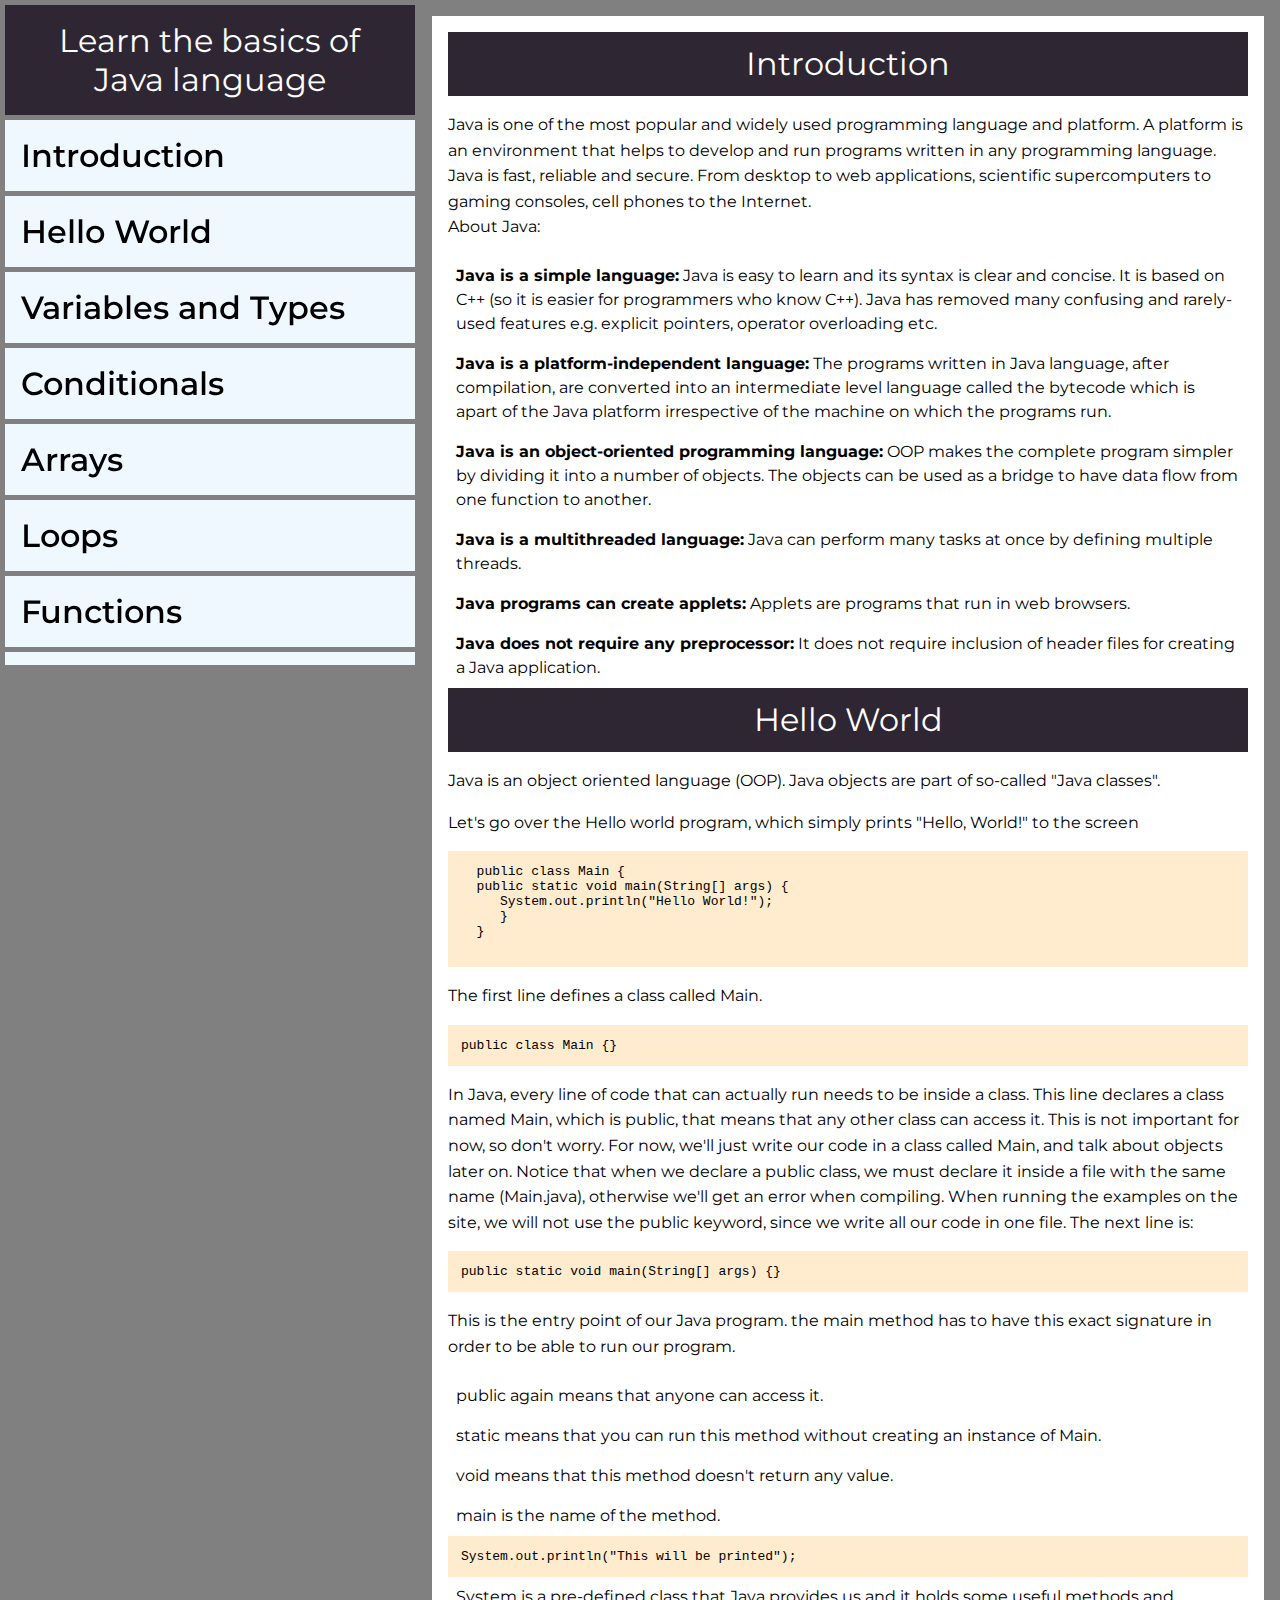
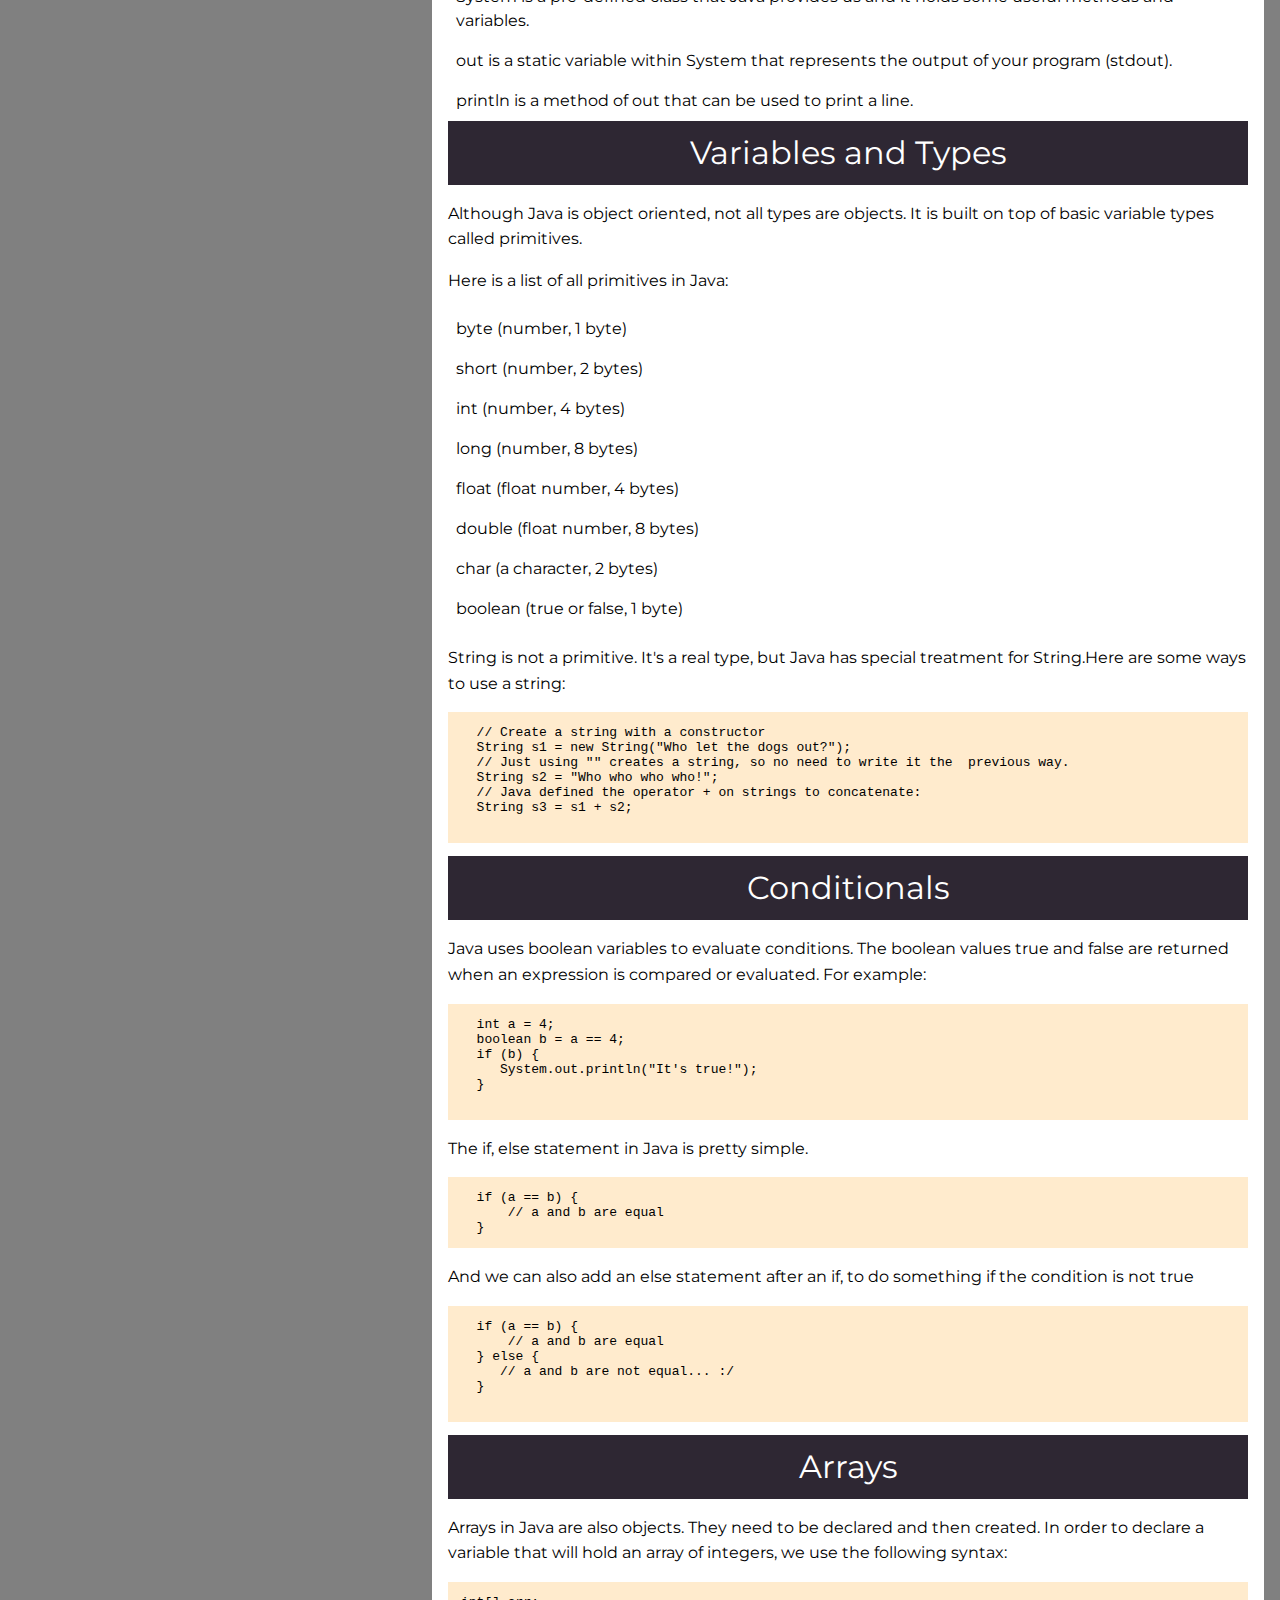
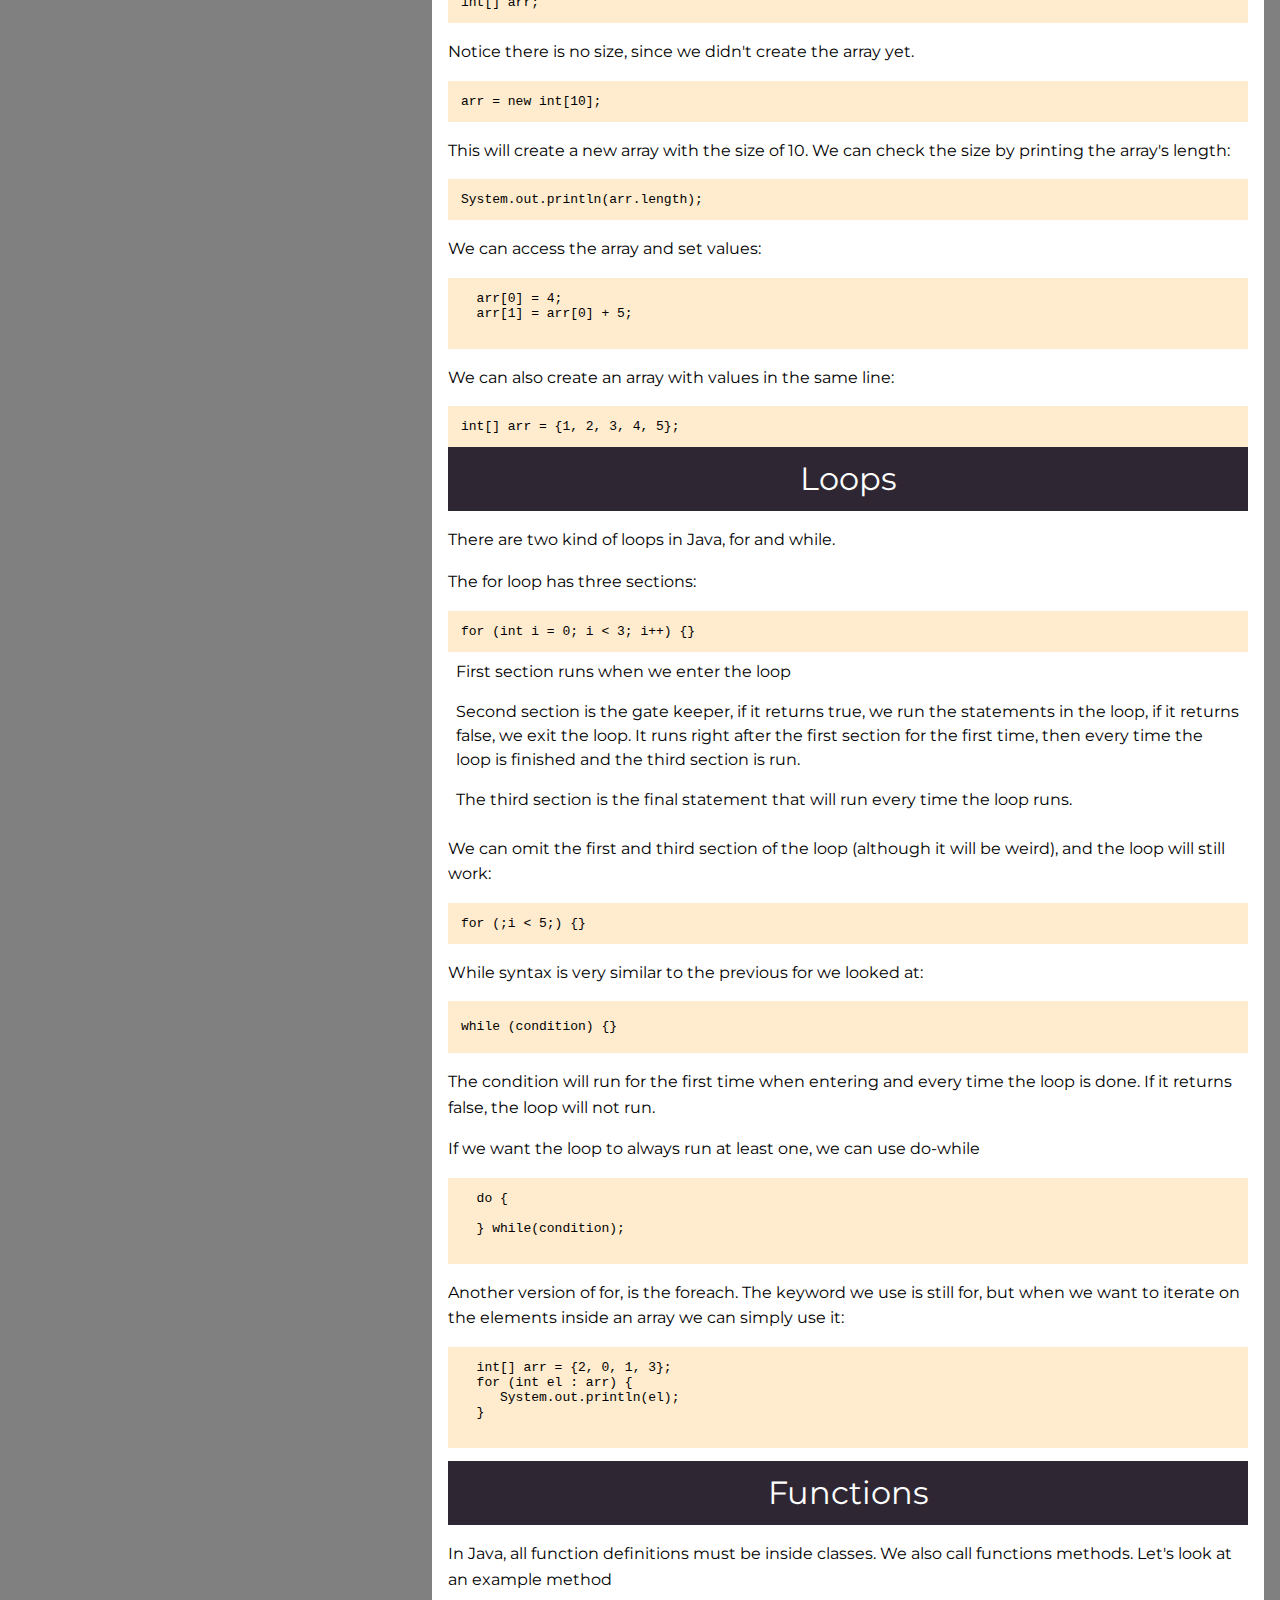
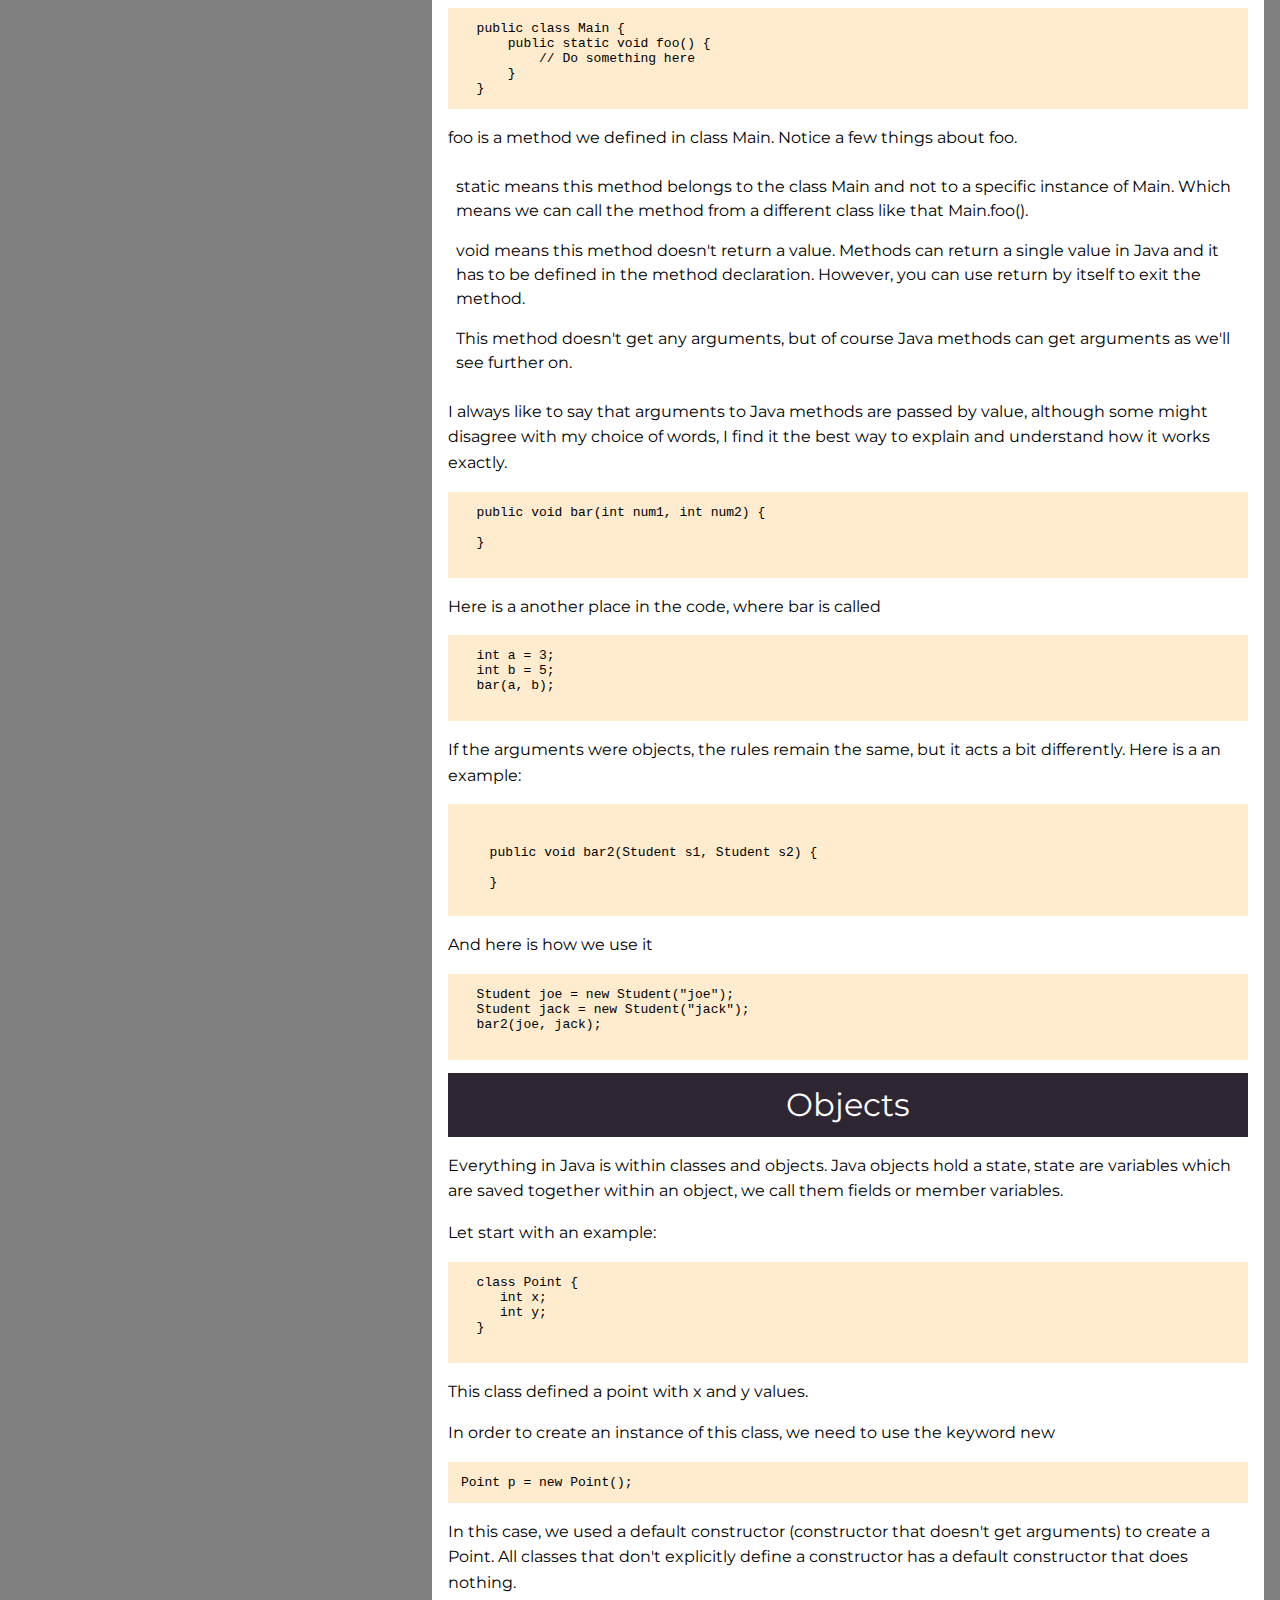
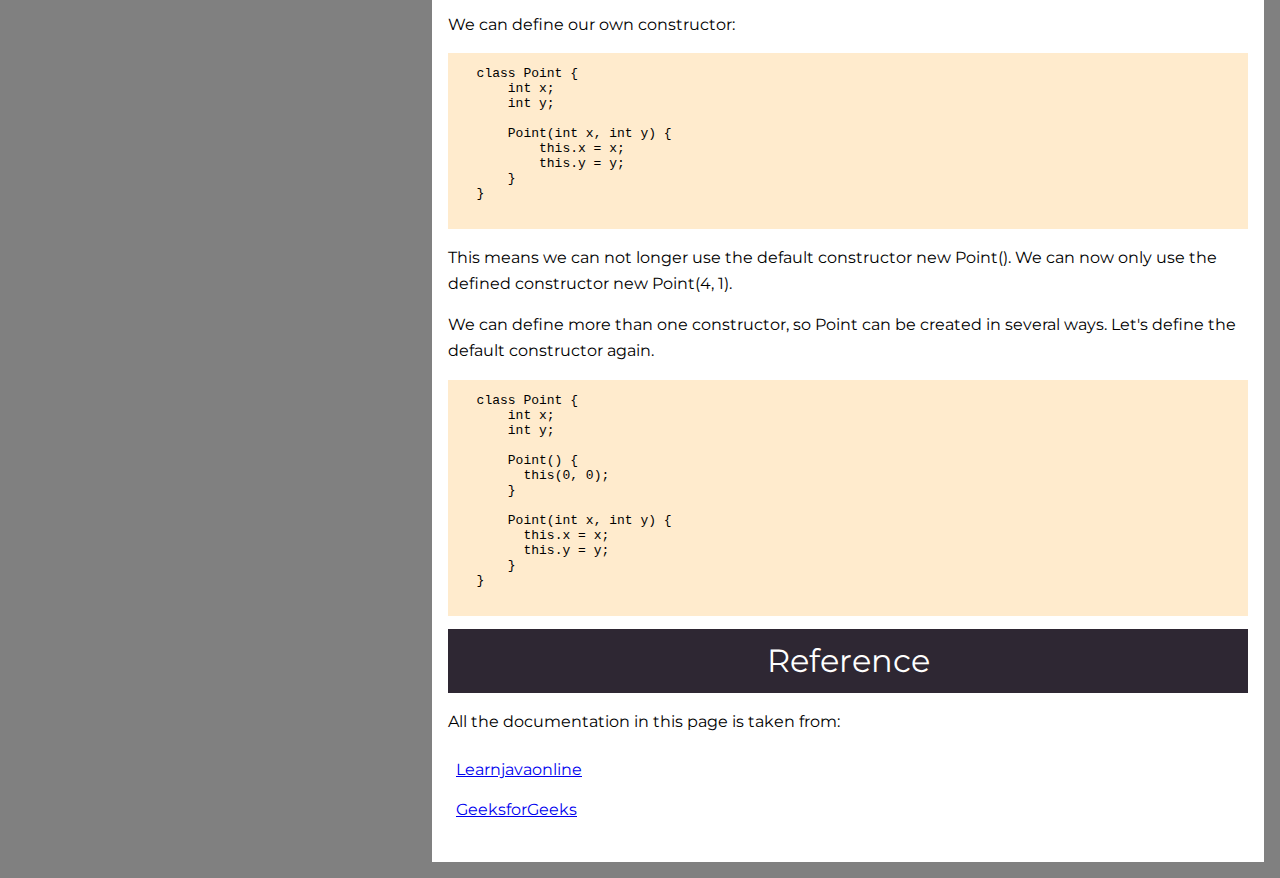
<file: technicalPage/page1.html>
<!DOCTYPE html>
<html lang="en">
<head>
  <meta charset="UTF-8">
  <meta name="viewport" content="width=device-width, initial-scale=1.0">
  <meta http-equiv="X-UA-Compatible" content="ie=edge">
  <link rel="stylesheet" href="css/style.css">
  <title>Technical documentation</title>
</head>
<body>
  <main class="main-doc">

    <nav class="navbar">
      <header class="nav-title">Learn the basics of Java language</header>
      <ul>
        <li><a class="nav-link" href="#introduction">Introduction</a></li>
        <li><a class="nav-link" href="#hello_world">Hello World</a></li>
        <li><a class="nav-link" href="#variables_and_types">Variables and Types</a></li>
        <li><a class="nav-link" href="#conditionals">Conditionals</a></li>
        <li><a class="nav-link" href="#arrays">Arrays</a></li>
        <li><a class="nav-link" href="#loops">Loops</a></li>
        <li><a class="nav-link" href="#functions">Functions</a></li>
        <li><a class="nav-link" href="#objects">Objects</a></li>
        <li><a class="nav-link" href="#reference">Reference</a></li>
      </ul>
    </nav>
    
    <section class="content-section">
  
    <section class="main-section" id="introduction">
        <header>Introduction</header>
        <p>Java is one of the most popular and widely used programming language and platform. A platform is an environment that helps to develop and run programs written in any programming language.
           Java is fast, reliable and secure. From desktop to web applications, scientific supercomputers to gaming consoles, cell phones to the Internet.<br>
          About Java:  </p>
        <ul>
          <li><strong>Java is a simple language:</strong> Java is easy to learn and its syntax is clear and concise. It is based on C++ (so it is easier for programmers who know C++). Java has removed many confusing and rarely-used features e.g. explicit pointers, operator overloading etc.</li>
          <li><strong>Java is a platform-independent language:</strong> The programs written in Java language, after compilation, are converted into an intermediate level language called the bytecode which is apart of the Java platform irrespective of the machine on which the programs run.</li>
          <li><strong>Java is an object-oriented programming language:</strong> OOP makes the complete program simpler by dividing it into a number of objects. The objects can be used as a bridge to have data flow from one function to another.</li>
          <li><strong>Java is a multithreaded language:</strong> Java can perform many tasks at once by defining multiple threads.</li>
          <li><strong>Java programs can create applets:</strong> Applets are programs that run in web browsers.</li>
          <li><strong>Java does not require any preprocessor:</strong> It does not require inclusion of header files for creating a Java application.</li>
        </ul>
                  
      </section>
  
      <section class="main-section" id="hello_world">
        <header>Hello World</header>
        <p>Java is an object oriented language (OOP). Java objects are part of so-called "Java classes".</p>
  <p>Let's go over the Hello world program, which simply prints "Hello, World!" to the screen</p>
  <pre class="begin">
  public class Main {
  public static void main(String[] args) {
     System.out.println("Hello World!");
     }
  }
  </pre>
                <p>The first line defines a class called Main.</p>
  <code class="start">public class Main {}</code>
                <p>In Java, every line of code that can actually run needs to be inside a class. This line declares a class named Main, which is public, that means that any other class can access it. This is not important for now, so don't worry. For now, we'll just write our code in a class called Main, and talk about objects later on.
  
  Notice that when we declare a public class, we must declare it inside a file with the same name (Main.java), otherwise we'll get an error when compiling.
  
  When running the examples on the site, we will not use the public keyword, since we write all our code in one file.
  
  The next line is:</p>
  <code class="start">public static void main(String[] args) {}</code>
                <p>This is the entry point of our Java program. the main method has to have this exact signature in order to be able to run our program.</p>
                <ul>
                  <li><span>public<span> again means that anyone can access it.</li>
                  <li><span>static<span> means that you can run this method without creating an instance of Main.</li>
                  <li><span>void<span> means that this method doesn't return any value.</li>
                  <li><span>main<span> is the name of the method.</li>  
                </ul>
  <code class="start">System.out.println("This will be printed");</code>
                <ul>
                  <li><span>System</span> is a pre-defined class that Java provides us and it holds some useful methods and variables.</li>
                  <li><span>out<span> is a static variable within System that represents the output of your program (stdout).</li>
                  <li><span>println<span> is a method of out that can be used to print a line.                       </li>
               </ul>
      </section>
  
      <section class="main-section" id="variables_and_types">
        <header>Variables and Types</header>
        <p>Although Java is object oriented, not all types are objects. It is built on top of basic variable types called primitives.</p>
        <p>Here is a list of all primitives in Java:</p>
        <ul>
          <li><span>byte</span> (number, 1 byte)</li>
          <li><span>short</span> (number, 2 bytes)</li>
          <li><span>int</span> (number, 4 bytes)</li>
          <li><span>long</span> (number, 8 bytes)</li>
          <li><span>float</span> (float number, 4 bytes)</li>
          <li><span>double</span> (float number, 8 bytes)</li>
          <li><span>char</span> (a character, 2 bytes)</li>
          <li><span>boolean</span> (true or false, 1 byte)</li>
        </ul>
        <p>String is not a primitive. It's a real type, but Java has special treatment for String.Here are some ways to use a string:</p>
  <pre class="begin">
  // Create a string with a constructor
  String s1 = new String("Who let the dogs out?");
  // Just using "" creates a string, so no need to write it the  previous way.
  String s2 = "Who who who who!";
  // Java defined the operator + on strings to concatenate:
  String s3 = s1 + s2;
  </pre>
      </section>
  
      <section class="main-section" id="conditionals">
      <header>Conditionals</header>
      <p>Java uses boolean variables to evaluate conditions. The boolean values true and false are returned when an expression is compared or evaluated. For example:</p>
  <pre class="begin">
  int a = 4;
  boolean b = a == 4;
  if (b) {
     System.out.println("It's true!");
  }
  </pre>
                <p>The if, else statement in Java is pretty simple.</p>
  <pre class="begin">
  if (a == b) {
      // a and b are equal
  }</pre>
                <p>And we can also add an else statement after an if, to do something if the condition is not true</p>
  <pre class="begin">
  if (a == b) {
      // a and b are equal 
  } else {
     // a and b are not equal... :/
  }
  </pre>
      </section>
  
      <section class="main-section" id="arrays">
        <header>Arrays</header>
        <p>Arrays in Java are also objects. They need to be declared and then created. In order to declare a variable that will hold an array of integers, we use the following syntax:</p>
  <code>int[] arr;</code>
                <p>Notice there is no size, since we didn't create the array yet.</p>
  <code>arr = new int[10];</code>
                <p>This will create a new array with the size of 10. We can check the size by printing the array's length:</p>
  <code class="start">System.out.println(arr.length);</code>
                <p>We can access the array and set values:</p>
  <pre class="begin">
  arr[0] = 4;
  arr[1] = arr[0] + 5;
  </pre>
                <p>We can also create an array with values in the same line:</p>
  <code class="start">int[] arr = {1, 2, 3, 4, 5};</code>
      </section>
  
      <section class="main-section" id="loops">
        <header>Loops</header>
        <p>There are two kind of loops in Java, for and while.</p>
        <p>The for loop has three sections:</p>
  <code class="begin">for (int i = 0; i < 3; i++) {}</code>
        <ul>
          <li>First section runs when we enter the loop</li>
          <li>Second section is the gate keeper, if it returns true, we run the statements in the loop, if it returns false, we exit the loop. It runs right after the first section for the first time, then every time the loop is finished and the third section is run.                        </li>
          <li>The third section is the final statement that will run every time the loop                         runs.</li>
        </ul>
        <p>We can omit the first and third section of the loop (although it will be weird), and the loop will still work:</p>
  <code>for (;i < 5;) {}</code>
        <p>While syntax is very similar to the previous for we looked at:<p>
      <code>while (condition) {}</code>
        <p>The condition will run for the first time when entering and every time the loop is done. If it returns false, the loop will not run.</p>
        <p>If we want the loop to always run at least one, we can use do-while</p>
  <pre class="begin">
  do {
  
  } while(condition);
  </pre>
        <p>Another version of for, is the foreach. The keyword we use is still for, but when we want to iterate on the elements inside an array we can simply use it:</p>
  <pre class="begin">
  int[] arr = {2, 0, 1, 3};
  for (int el : arr) {
     System.out.println(el);
  }
  </pre>
      </section>
  
      <section class="main-section" id="functions">
        <header>Functions</header>
        <p>In Java, all function definitions must be inside classes. We also call functions methods. Let's look at an example method</p>
  <pre class="begin">
  public class Main {
      public static void foo() {
          // Do something here
      }
  }</pre>
        <p>foo is a method we defined in class Main. Notice a few things about foo.</p>
        <ul>
          <li>static means this method belongs to the class Main and not to a specific instance of Main. Which means we can call the method from a different class like that Main.foo().                     </li>
          <li>void means this method doesn't return a value. Methods can return a single value in Java and it has to be defined in the method declaration. However, you can use return by itself to exit the method.</li>
          <li>This method doesn't get any arguments, but of course Java methods can get arguments as we'll see further on.</li>
        </ul>
        <p>I always like to say that arguments to Java methods are passed by value, although some might disagree with my choice of words, I find it the best way to explain and understand how it works exactly.</p>
  <pre class="begin">
  public void bar(int num1, int num2) {
    
  }
  </pre>
       <p>Here is a another place in the code, where bar is called</p>
  <pre class="begin">
  int a = 3;
  int b = 5;
  bar(a, b);
  </pre>
        <p>If the arguments were objects, the rules remain the same, but it acts a bit differently. Here is a an example:</p>
  <pre class="begin"><code>
  public void bar2(Student s1, Student s2) {
    
  }</code></pre>
        <p>And here is how we use it</p>
  <pre>
  Student joe = new Student("joe");
  Student jack = new Student("jack");
  bar2(joe, jack);
  </pre>
      </section>
  
      <section class="main-section" id="objects">
        <header>Objects</header>
        <p>Everything in Java is within classes and objects. Java objects hold a state, state are variables which are saved together within an object, we call them fields or member variables.</p>
        <p>Let start with an example:</p>
  <pre class="begin">
  class Point {
     int x;
     int y;
  }
  </pre>
        <p>This class defined a point with x and y values.</p>
        <p>In order to create an instance of this class, we need to use the keyword new</p>
  <code class="start">Point p = new Point();</code>
        <p>In this case, we used a default constructor (constructor that doesn't get arguments) to create a Point. All classes that don't explicitly define a constructor has a default constructor that does nothing.</p>
        <p>We can define our own constructor:</p>
  <pre class="begin">
  class Point {
      int x;
      int y;
  
      Point(int x, int y) {
          this.x = x;
          this.y = y;
      }
  }
  </pre>
        <p>This means we can not longer use the default constructor new Point(). We can now only use the defined constructor new Point(4, 1).</p>
        <p>We can define more than one constructor, so Point can be created in several ways. Let's define the default constructor again.</p>
  <pre class="begin">
  class Point {
      int x;
      int y;
  
      Point() {
        this(0, 0);
      }
  
      Point(int x, int y) {
        this.x = x;
        this.y = y;
      }
  }
  </pre>
      </section>
  
      <section class="main-section" id="reference">
        <header>Reference</header>
        <p>All the documentation in this page is taken from: </p>
          <ul id="ref-link">
            <li><a href="https://www.learnjavaonline.org" target="_blank">Learnjavaonline</a></li>
            <li><a href="https://www.geeksforgeeks.org" target="_blank">GeeksforGeeks</a></li>
          </ul></p>
      </section>
  
    </section>
  
  </main>
</body>
</html>
</file>
<file: technicalPage/css/style.css>
@import url('https://fonts.googleapis.com/css?family=Montserrat:300,700&display=swap');
body {
    margin: 0;
    font-family: Montserrat, sans-serif;
    background-color: gray;
}

.main-doc {
    padding: 1em;
}

.navbar {
    margin: 0;
    padding: 0;
    
}

.nav-title {
    margin: 0 auto;
    padding: 0.5em;
    text-align: center;
    font-size: 2em;
    background-color: #2e2733;
    color: #fff;
}

.navbar > ul {
    margin: 0;
    padding: 0;
    list-style-type: none;
}

.navbar li {
    margin: 0 auto;
    padding: 0;
}
.navbar li > a {
    text-decoration: none;
    display: block;
    padding: 0.5em;
    font-size: 1.5em;
    background-color: #fff; 
    background-color: blanchedalmond;
    color: black;
    margin-bottom: 5px;
}
.navbar li > a:hover {
    text-decoration: underline;
}
.navbar li > a:first-child {
    margin-top: 5px;
}

.content-section {
    margin: 0 auto;
    padding: 1em;
    background-color:#fff;

}
.main-section header {
    text-align: center;
    font-size: 2em;
    line-height: 2em;
    background-color: #2e2733;
    color: #fff;
}
.main-section header {
    text-align: center;
    font-size: 2em;
    line-height: 2em;
}
.main-section header {
    text-align: center;
    font-size: 2em;
    line-height: 2em;
}

.main-section p {
    font-size: 1em;
    line-height: 1.6em;
}

.main-section ul {
    margin: 0;
    padding: 0;
    list-style-type: none;
}
.main-section ul li {
    margin: 0 auto;
    padding: 0.5em;
    line-height: 1.5em;
}
pre, code {
    background-color: blanchedalmond;
    padding: 1em;
    display: block;
    white-space: pre-wrap;
}

@media (min-width: 800px) {
    .main-doc {
      display: grid;
      grid-template-columns: 1fr 2fr;
      grid-template-areas: 
       "asideleft asiderigth";
    }
    .navbar{
        width: 32%;
        position: fixed;
        top: 5px;
        left: 5px;
        z-index: 20;
    }
    
    .navbar ul {
          height: 550px;
          overflow-y: scroll;
    }
    .navbar li > a {
          font-size: 2em;
          margin-bottom: 5px;
          background-color: aliceblue;
          font-weight: 550;
    }
    .main-section ul li {
          margin: 0 auto;
          padding: 0.5em;
          line-height: 1.5em;
    }
  

}
.navbar {
    grid-area: asideleft; 
}
    
.content-section {
   grid-area: asiderigth;
}
</file>
